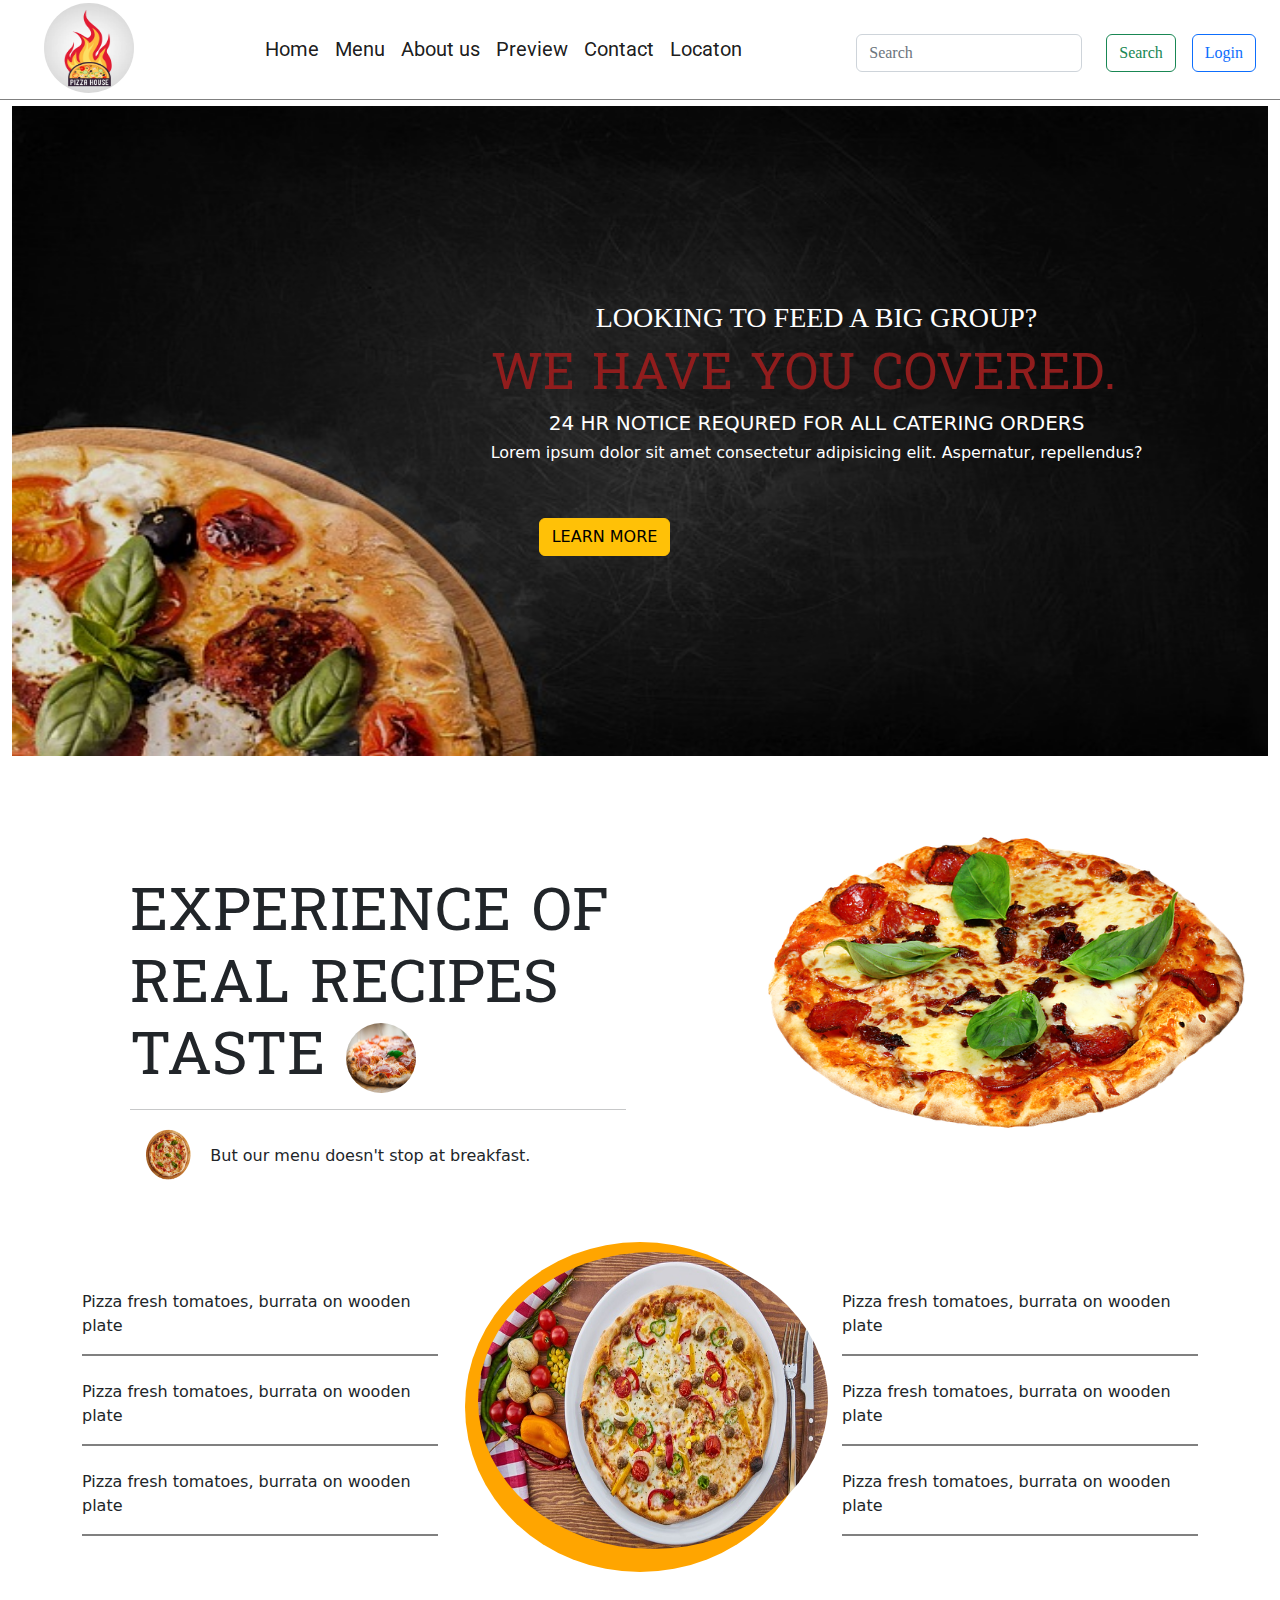
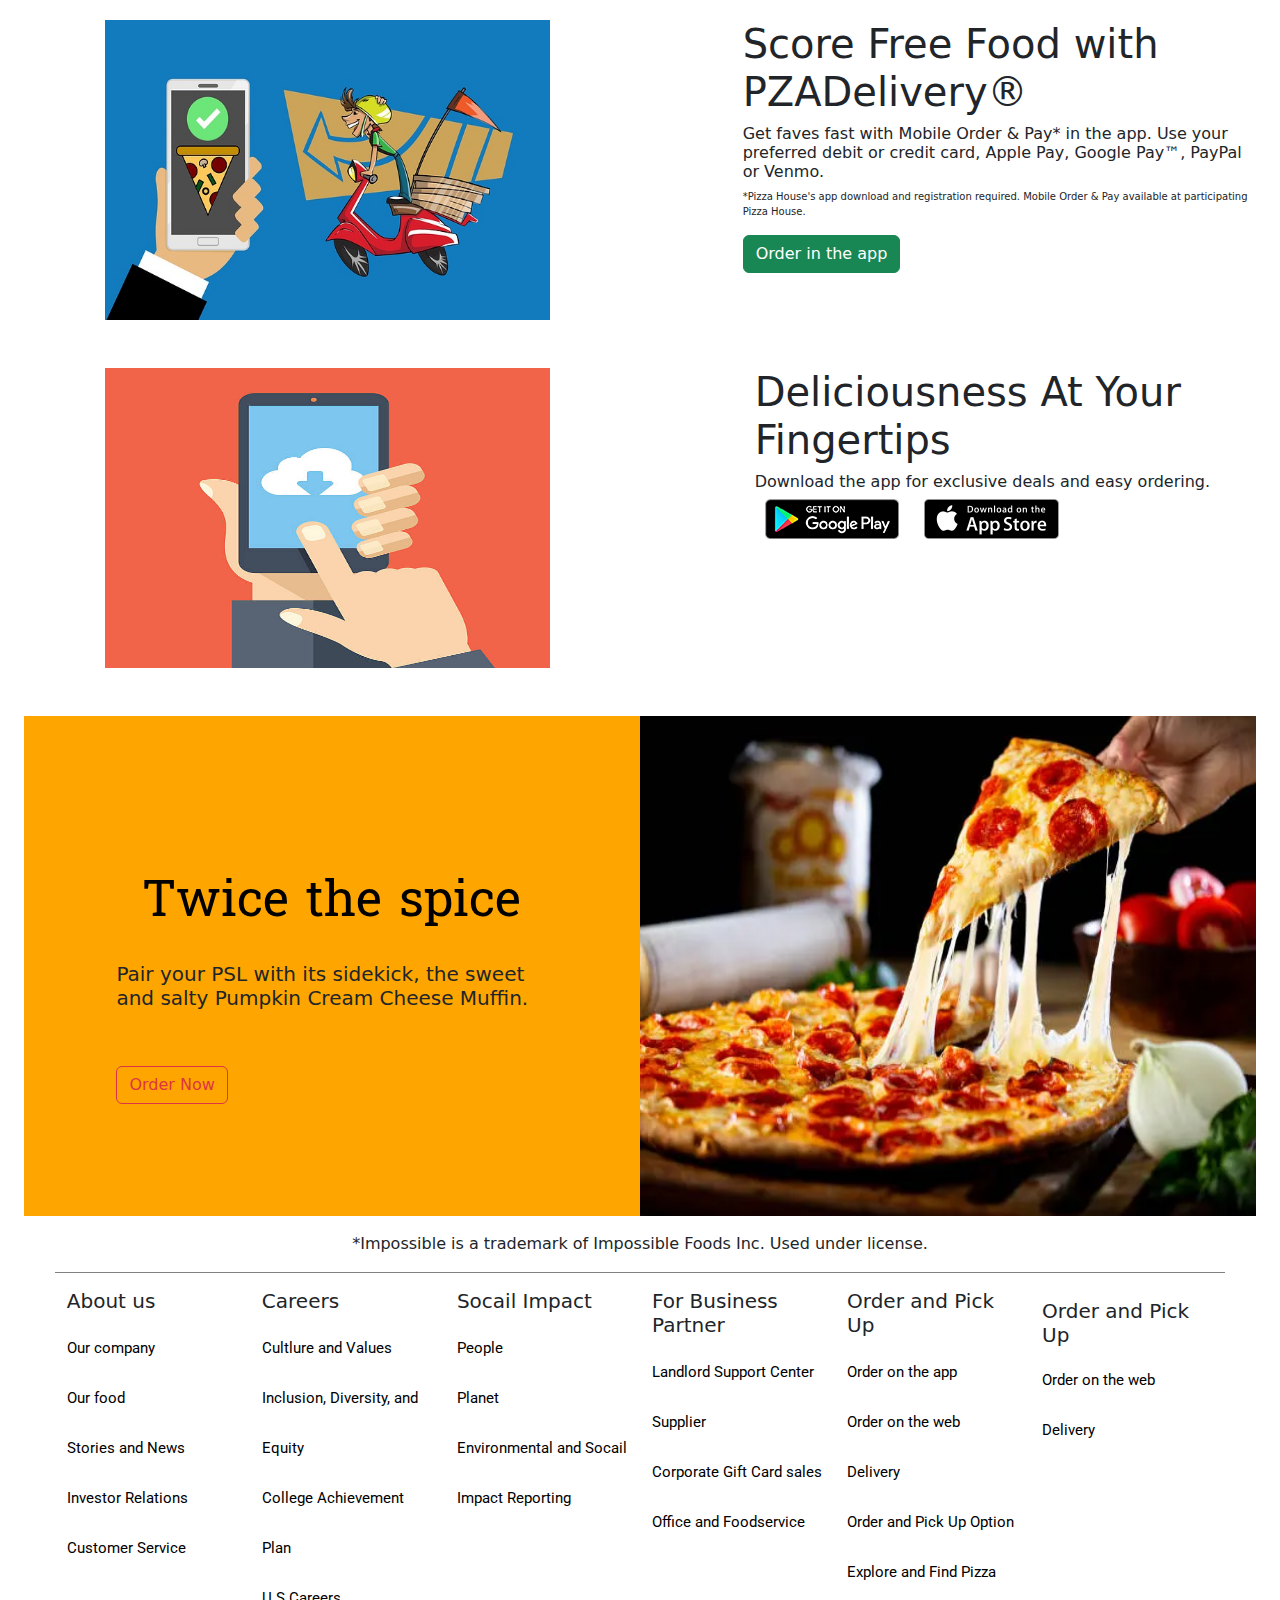
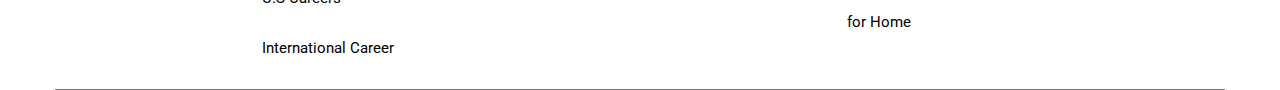
<file: index.html>
<!DOCTYPE html>
<html lang="en">

<head>
  <meta charset="UTF-8">
  <meta http-equiv="X-UA-Compatible" content="IE=edge">
  <meta name="viewport" content="width=device-width, initial-scale=1.0">
  <link rel="stylesheet" href="CSS/bootstrap.min.css">
  <link rel="stylesheet" href="CSS/index.css">
  <link rel="stylesheet" href="https://cdnjs.cloudflare.com/ajax/libs/font-awesome/6.4.2/css/all.min.css" integrity="sha512-z3gLpd7yknf1YoNbCzqRKc4qyor8gaKU1qmn+CShxbuBusANI9QpRohGBreCFkKxLhei6S9CQXFEbbKuqLg0DA==" crossorigin="anonymous" referrerpolicy="no-referrer" />
  <link rel="icon" href="image/pizza.jpg">
  <title>Home</title>
</head>

<body>
  <div class="container-fluid first mt-0 ">
    <nav class="navbar navbar-expand-lg ">
      <div class="container-fluid">
        <a class="navbar-brand" href="#"><img src="image/pizza.jpg" alt=""></a>
        <button class="navbar-toggler" type="button" data-bs-toggle="collapse" data-bs-target="#navbarSupportedContent" aria-controls="navbarSupportedContent" aria-expanded="false" aria-label="Toggle navigation">
          <span class="navbar-toggler-icon"></span>
        </button>
        <div class="collapse navbar-collapse" id="navbarSupportedContent">
          <ul class="navbar-nav me-auto mb-2 mb-lg-2 m-auto">
            <li class="nav-item d-flex">
              <a class="nav-link active" aria-current="page" href="index.html">Home</a>
              <a class="nav-link active" aria-current="page" href="Menu.html">Menu</a>
              <a class="nav-link active" aria-current="page" href="Menu.html">About us</a>
              <a class="nav-link active" aria-current="page" href="Menu.html">Preview</a>
              <a class="nav-link active" aria-current="page" href="https://www.facebook.com/">Contact</a>
              <a class="nav-link active" aria-current="page" href="https://www.google.com/maps/@11.5565428,104.8804897,15z?entry=ttu">Locaton</a>
            </li>
          </ul>
          <form class="d-flex gap-3" role="search">
            <input class="form-control me-2" type="search" placeholder="Search" aria-label="Search">
            <button class="btn btn-outline-success" type="submit">Search</button>
            <button class="btn btn-outline-primary" type="button" id="log">Login
  
            </button>
          </form>
        </div>
      </div>
    </nav>
    <div class="main" id="main" >
      <div class="box" id="box">
        <i class="fa-solid fa-xmark" id="cancel"></i>
        <div class="row border-3">
          <div class="col-6 p-0 bg-light ">
            <h4 class="sign text-center">Sing Up</h4>
            <form action="" class="login">
              <label for="">Name</label>
              <input type="text" placeholder="First and Last Name" class="form-control">
              <label for="">Password</label>
              <input type="password" placeholder="Password" class="form-control">
              <label for="">Email</label>
              <input type="email" placeholder="Email" class="form-control">
              <label for="">Phone</label>
              <input type="phone" placeholder=" Phone" class="form-control">
              <button type="button" class="btn btn-warning mt-3" >Sing Up</button>
            </form>
          </div>
          <div class="col-6 bg-primary p-0">
            <h4 class="login-up text-center">Login</h4>
            <div class="use mt-3">
              <img src="image/user.png" alt="">
            </div>
            <form action="" class="login">
              <label for="">Email</label>
              <input type="email" placeholder="Email" class="form-control">
              <label for="">Password</label>
              <input type="password" placeholder="Password" class="form-control">
              <button type="button" class="btn btn-success mt-3">Login</button>

            </form>
          </div>
        </div>
      </div>
    </div>

    <div class="container-fluid main4 mt-0">
      <div class="row">
        <div class="col-12 p-0">
          <div class="logo">
          </div>
          <div class="big-txt">
            <h3>LOOKING TO FEED A BIG GROUP?</h3>
            <h1>WE HAVE YOU COVERED.</h1>
            <h5>24 HR NOTICE REQURED FOR ALL CATERING ORDERS</h5>
            <h6>Lorem ipsum dolor sit amet consectetur adipisicing elit. Aspernatur, repellendus?</h6>
              <button class="btn btn-warning mt-5 ms-5">LEARN MORE</button>
          </div>
          <div class="box-overlay"></div>
        </div>
      </div>
    </div>

    <div class="container-fluid main2 mt-5">
      <div class="row">
          <div class="col-7">
              <div class="text">
                  <h3>EXPERIENCE OF REAL RECIPES TASTE
                     <img src="image/piza1.jpg" alt="">
                  </h3>
                  <hr>
                  <div class="text1">
                      <h6><img src="image/piza2.webp" alt="">But our menu doesn't stop at breakfast.</h6>
                    
                  </div>
              </div>
              
          </div>
          <div class="col-5">
              <div class="pic">
              </div>
          </div>
      </div>
      
      <div class="container mt-5">
        <div class="row">
          <div class="col-4 mt-5 ">
            <div class="box3">
              <p>Pizza fresh tomatoes, burrata on wooden plate  </p>
              <i class="fa-solid fa-arrow-up-right-from-square"></i>
            </div><br>
            <div class="box3">
              <p>Pizza fresh tomatoes, burrata on wooden plate  </p>
              <i class="fa-solid fa-arrow-up-right-from-square"></i>
            </div><br>
            <div class="box3">
              <p>Pizza fresh tomatoes, burrata on wooden plate  </p>
              <i class="fa-solid fa-arrow-up-right-from-square"></i>
            </div>
          </div>
          <div class="col-4 ">
            <div class="pix">

            </div>
          </div>
          <div class="col-4 mt-5 ">
            <div class="box3">
              <p>Pizza fresh tomatoes, burrata on wooden plate  </p>
              <i class="fa-solid fa-arrow-up-right-from-square"></i>
            </div><br>
            <div class="box3">
              <p>Pizza fresh tomatoes, burrata on wooden plate  </p>
              <i class="fa-solid fa-arrow-up-right-from-square"></i>
            </div><br>
            <div class="box3">
              <p>Pizza fresh tomatoes, burrata on wooden plate  </p>
              <i class="fa-solid fa-arrow-up-right-from-square"></i>
            </div>
          </div>
        </div>
      </div>

      <div class="container-fluid main11 mt-5">
        <div class="row">
          <div class="col-7">
            <div class="service ">
              <img src="image/del.jpg" alt="">
            </div>
          </div>
          <div class="col-5 p-0">
            <h1>Score Free Food with PZADelivery®</h1>
            <h6>Get faves fast with Mobile Order & Pay* in the app. Use your preferred debit or credit card, Apple Pay,
              Google Pay™, PayPal or Venmo.</h6>
            <p>*Pizza House's app download and registration required. Mobile Order & Pay available at participating Pizza House.
            </p>
            <input type="button" value="Order in the app" class="btn btn-success">
          </div>
        </div>
      </div>
    
      <div class="container-fluid main11 mt-5">
        <div class="row">
          <div class="col-7">
            <div class="service ">
              <img src="image/downlaod.jpg" alt="">
            </div>
          </div>
          <div class="col-5">
            <h1>Deliciousness At Your Fingertips</h1>
            <h6>Download the app for exclusive deals and easy ordering.</h6>
            <div class="img">
              <img src="image/google.png" alt="">
              <img src="image/app_store_badge.png" alt="">
            </div>
    
          </div>
        </div>
      </div>



      <div class="container-fluid main3 mt-5">
        <div class="row h-100">
          <div class="col-6 p-0">
            <div class="box-txt">
              <div class="small-txt">
                <h1>Twice the spice</h1><br>
                <h5>Pair your PSL with its sidekick, the sweet and salty Pumpkin Cream Cheese Muffin.</h5>
                <button class="btn btn-outline-danger mt-5">Order Now</button>
              </div>
            </div>
    
          </div>
          <div class="col-6 p-0">
            <div class="box_pic">
          
            </div>
            
          </div>
        </div>
    
      </div>

      <div class="container-fluid main5 mt-3">
        <div class="row">
          <div class="col-12">
            <p class="text-center">*Impossible is a trademark of Impossible Foods Inc. Used under license.</p>
          </div>
        </div>
      </div>
      <div class="container-fluid main6 mt-3">
        <div class="row">
          <div class="col-2 ">
            <h5>About us</h5>
            <ul class=" link list-unstyled">
            </ul>
      
          </div>
          <div class="col-2 ">
            <h5>Careers</h5>
            <div class="box5">
              <ul  class=" t1 list-unstyled">
              </ul>
            </div>
    
          </div>
          <div class="col-2 ">
            <h5>Socail Impact</h5>
            <ul  class="list-unstyled">
              <li><a href="#">People</a></li>
              <li><a href="#">Planet</a></li>
              <li><a href="#">Environmental and Socail Impact Reporting</a></li>
            </ul>
          </div>
          <div class="col-2">
            <h5>For Business Partner</h5>
            <ul  class=" list-unstyled">
              <li><a href="#">Landlord Support Center </a></li>
              <li><a href="#">Supplier</a></li>
              <li><a href="#">Corporate Gift Card sales</a></li>
              <li><a href="#">Office and Foodservice</a></li>
            </ul>
          </div>
          <div class="col-2 ">
            <h5>Order and Pick Up</h5>
            <ul  class="list-unstyled">
              <li><a href="#">Order on the app</a></li>
              <li><a href="#">Order on the web</a></li>
              <li><a href="#">Delivery</a></li>
              <li><a href="#">Order and Pick Up Option</a></li>
              <li><a href="#">Explore and Find Pizza for Home</a></li>
            </ul>
          </div>
          <div class="col-2  ">
            <ul  class="list-unstyled">
              <h5>Order and Pick Up</h5>
              <li><a href="#"></a></li>
              <li><a href="#">Order on the web</a></li>
              <li><a href="#">Delivery</a></li>
              
            </ul>
          </div>
        </div>
      </div>
      
  </div>
  </div>


 
  

</body>
<script src="index.js"></script>
</html>
</file>
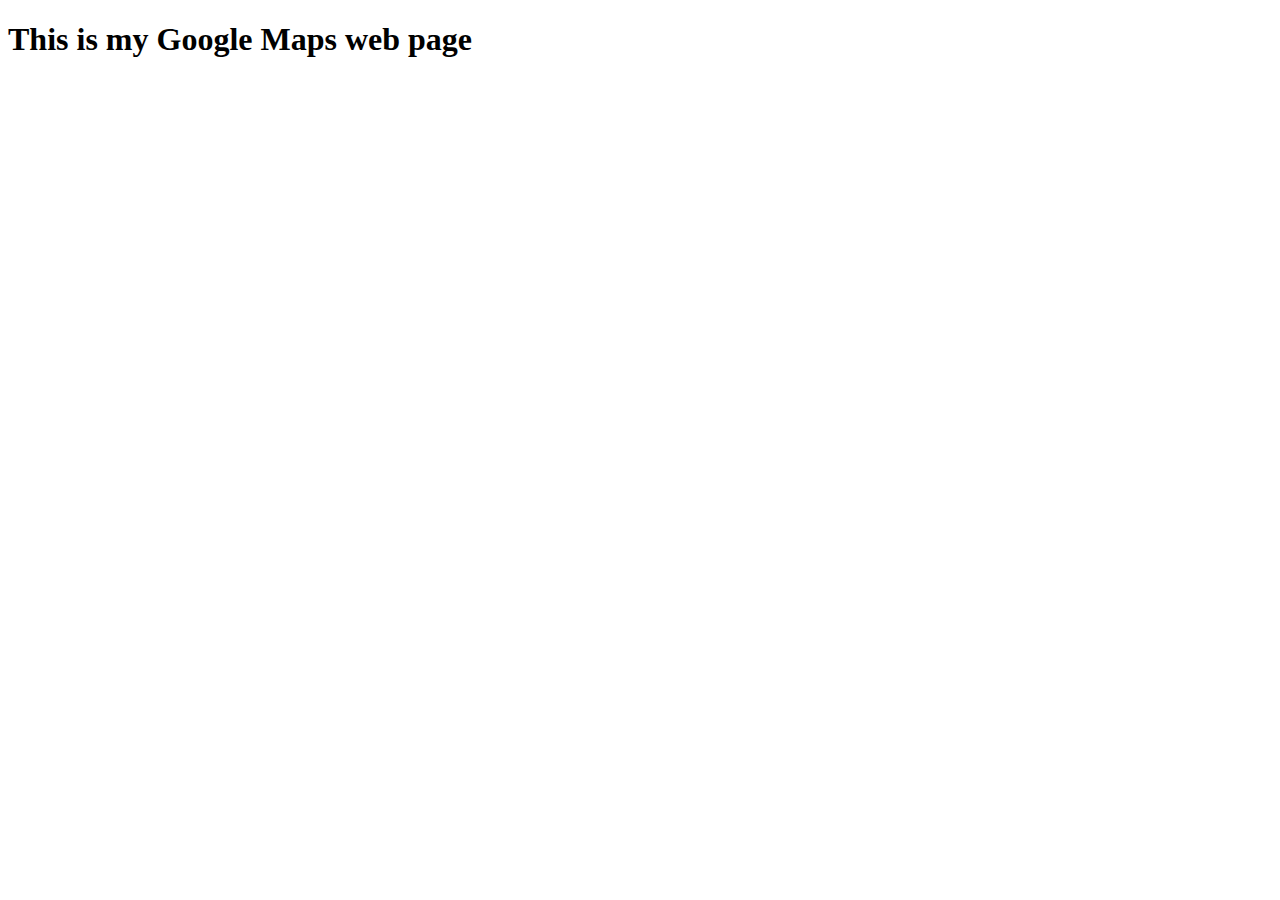
<file: Location.html>
<!DOCTYPE html>
<html lang="en">
<head>
    <meta charset="UTF-8">
    <meta http-equiv="X-UA-Compatible" content="IE=edge">
    <meta name="viewport" content="width=device-width, initial-scale=1.0">
    <title>Document</title>
</head>
<body>
    <h1>This is my Google Maps web page</h1>
<div class="google-map">
  <iframe src="https://www.google.com/maps/embed?pb=!1m18!1m12!1m3!1d2990.274257380938!2d-70.56068388481569!3d41.45496659976631!2m3!1f0!2f0!3f0!3m2!1i1024!2i768!4f13.1!3m3!1m2!1s0x89e52963ac45bbcb%3A0xf05e8d125e82af10!2sDos%20Mas!5e0!3m2!1sen!2sus!4v1671220374408!5m2!1sen!2sus" width="600" height="450" style="border:0;" allowfullscreen="" loading="lazy" referrerpolicy="no-referrer-when-downgrade"></iframe>
</div>
</body>
</html>
</file>
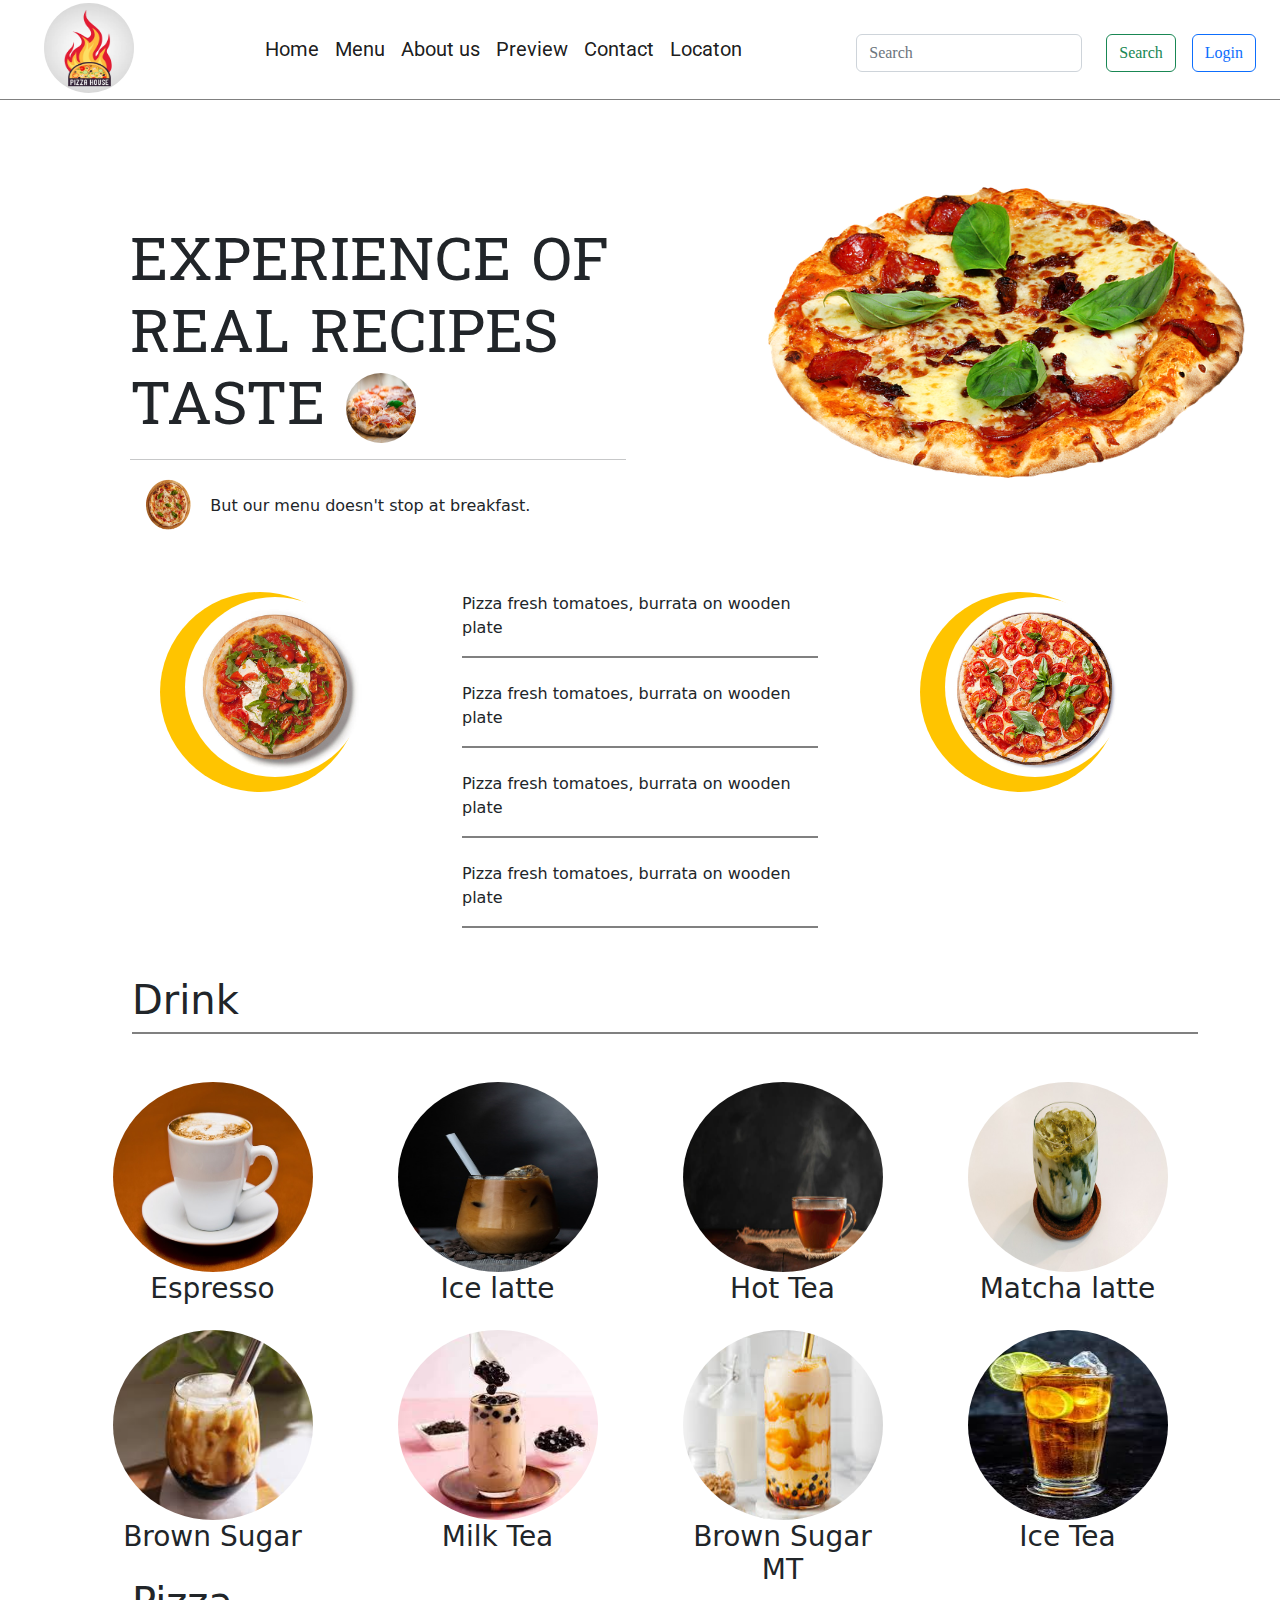
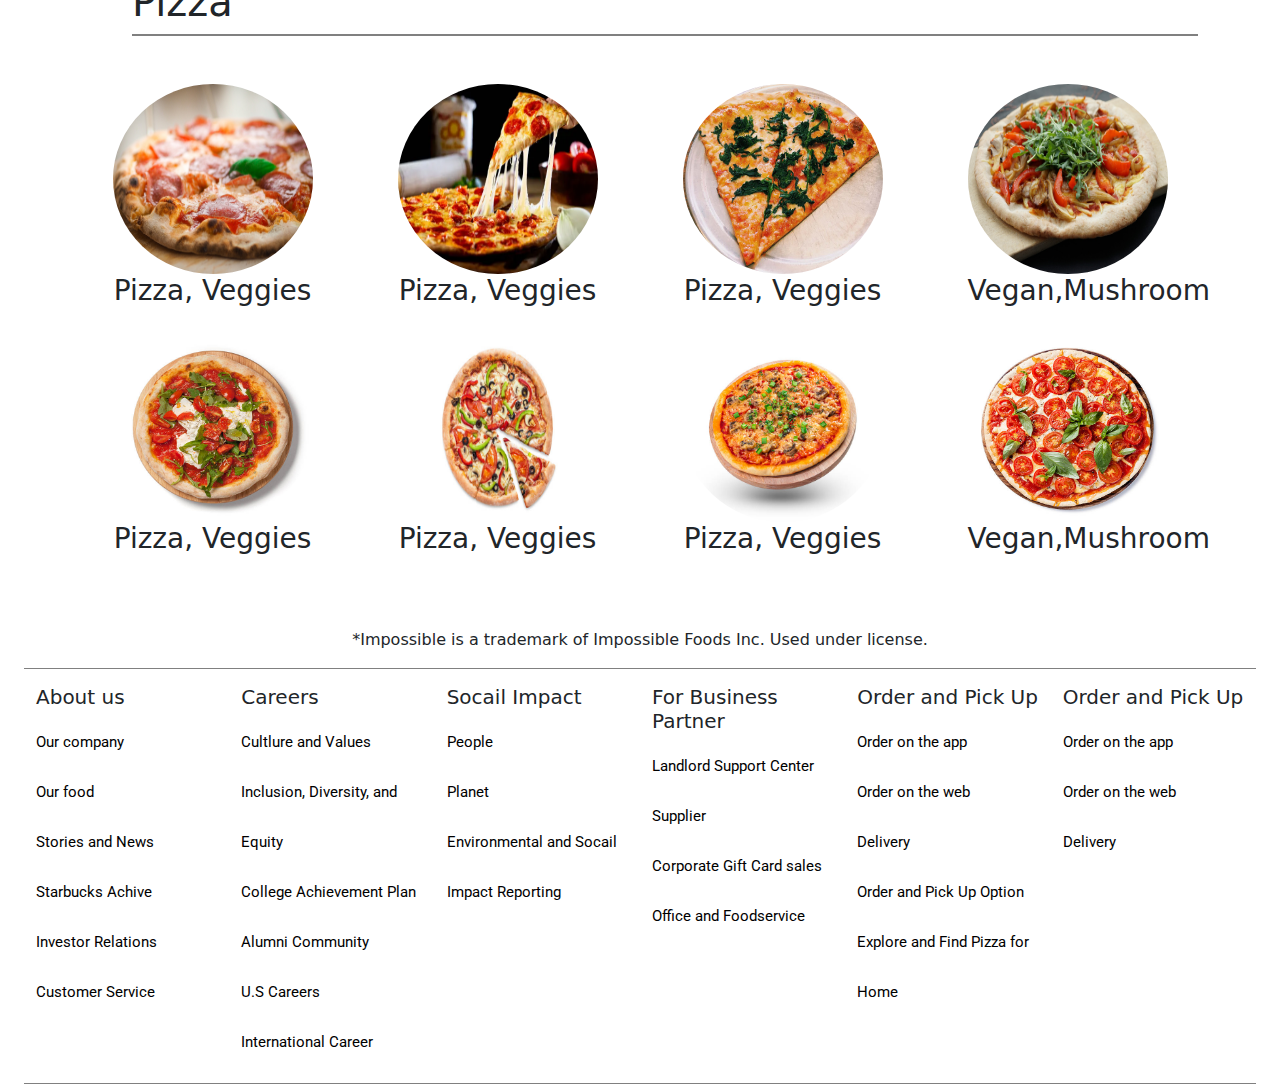
<file: Menu.html>
<!DOCTYPE html>
<html lang="en">
<head>
    <meta charset="UTF-8">
    <meta http-equiv="X-UA-Compatible" content="IE=edge">
    <meta name="viewport" content="width=device-width, initial-scale=1.0">
    <link rel="stylesheet" href="CSS/menu.css">
    <link rel="stylesheet" href="CSS/bootstrap.min.css">
    <link rel="stylesheet" href="https://cdnjs.cloudflare.com/ajax/libs/font-awesome/6.4.2/css/all.min.css" integrity="sha512-z3gLpd7yknf1YoNbCzqRKc4qyor8gaKU1qmn+CShxbuBusANI9QpRohGBreCFkKxLhei6S9CQXFEbbKuqLg0DA==" crossorigin="anonymous" referrerpolicy="no-referrer" />
    <link rel="icon" href="image/pizza.jpg">
    <title>Menu</title>
</head>
<body>
    <div class="container-fluid first mt-0">
        <nav class="navbar navbar-expand-lg ">
          <div class="container-fluid">
            <a class="navbar-brand" href="#"><img src="image/pizza.jpg" alt=""></a>
            <button class="navbar-toggler" type="button" data-bs-toggle="collapse" data-bs-target="#navbarSupportedContent" aria-controls="navbarSupportedContent" aria-expanded="false" aria-label="Toggle navigation">
              <span class="navbar-toggler-icon"></span>
            </button>
            <div class="collapse navbar-collapse" id="navbarSupportedContent">
              <ul class="navbar-nav me-auto mb-2 mb-lg-2 m-auto">
                <li class="nav-item d-flex">
                  <a class="nav-link active" aria-current="page" href="index.html">Home</a>
                  <a class="nav-link active" aria-current="page" href="Menu.html">Menu</a>
                  <a class="nav-link active" aria-current="page" href="Menu.html">About us</a>
                  <a class="nav-link active" aria-current="page" href="Menu.html">Preview</a>
                  <a class="nav-link active" aria-current="page" href="Menu.html">Contact</a>
                  <a class="nav-link active" aria-current="page" href="https://www.google.com/maps/@11.5565428,104.8804897,15z?entry=ttu">Locaton</a>
                </li>
              </ul>
              <form class="d-flex gap-3" role="search">
                <input class="form-control me-2" type="search" placeholder="Search" aria-label="Search">
                <button class="btn btn-outline-success" type="submit">Search</button>
                <button class="btn btn-outline-primary" type="button" id="log">Login
      
                </button>
              </form>
            </div>
          </div>
        </nav>
        <div class="main" id="main" >
            <div class="box" id="box">
              <i class="fa-solid fa-xmark" id="cancel"></i>
              <div class="row border-3">
                <div class="col-6 p-0 bg-light ">
                  <h4 class="sign text-center">Sing Up</h4>
                  <form action="" class="login">
                    <label for="">Name</label>
                    <input type="text" placeholder="First and Last Name" class="form-control">
                    <label for="">Password</label>
                    <input type="password" placeholder="Password" class="form-control">
                    <label for="">Email</label>
                    <input type="email" placeholder="Email" class="form-control">
                    <label for="">Phone</label>
                    <input type="phone" placeholder=" Phone" class="form-control">
                    <button type="button" class="btn btn-warning mt-3" >Sing Up</button>
                  </form>
                </div>
                <div class="col-6 bg-primary p-0">
                  <h4 class="login-up text-center">Login</h4>
                  <div class="use mt-3">
                    <img src="image/user.png" alt="">
                  </div>
                  <form action="" class="login">
                    <label for="">Email</label>
                    <input type="email" placeholder="Email" class="form-control">
                    <label for="">Password</label>
                    <input type="password" placeholder="Password" class="form-control">
                    <button type="button" class="btn btn-success mt-3">Login</button>
      
                  </form>
                </div>
              </div>
            </div>
          </div>

          <div class="container-fluid main2 mt-5">
            <div class="row">
                <div class="col-7">
                    <div class="text">
                        <h3>EXPERIENCE OF REAL RECIPES TASTE <img src="image/piza1.jpg" alt=""></h3>
                        <hr>
                        <div class="text1">
                            <h6><img src="image/piza2.webp" alt="">But our menu doesn't stop at breakfast.</h6>
                          
                        </div>
                    </div>
                    
                </div>
                <div class="col-5">
                    <div class="pic">
                        <img src="image/piiii.png" alt="">
                    </div>
                </div>
            </div>

            <div class="container mt-5">
                <div class="row">
                    <div class="col-4 ">
                        <div class="dish1">
                            <img src="image/dish1.jpg" alt="">
                        </div>
                    </div>
                    <div class="col-4">
                        <div class="dish2 d-flex">
                            <p>Pizza fresh tomatoes, burrata on wooden plate </p>
                            <i class="fa-solid fa-arrow-up-right-from-square"></i>
                        </div><br>
                        <div class="dish2 d-flex">
                            <p>Pizza fresh tomatoes, burrata on wooden plate </p>
                            <i class="fa-solid fa-arrow-up-right-from-square"></i>
                        </div><br>
                        <div class="dish2 d-flex">
                            <p>Pizza fresh tomatoes, burrata on wooden plate </p>
                            <i class="fa-solid fa-arrow-up-right-from-square"></i>
                        </div><br>
                        <div class="dish2 d-flex">
                            <p>Pizza fresh tomatoes, burrata on wooden plate </p>
                            <i class="fa-solid fa-arrow-up-right-from-square"></i>
                        </div>
                    </div>
                    <div class="col-4 ">
                        <div class="dish1">
                            <img src="image/dish4.jpg"  alt="">
                        </div>
                    </div>
                </div>
            </div>

            <div class="container mt-5">
                <div class="box-drink">
                    <h1>Drink</h1>
                </div>
              <div class="row mt-5">
                <div class="col-3  ">
                    <div class="drink">
                        <img src="image/esspresso.jpg" alt="">
                        <h3>Espresso</h3>
                    </div>

                </div>
                <div class="col-3">
                    <div class="drink">
                        <img src="image/ice.jpg" alt="">
                        <h3>Ice latte</h3>
                    </div>

                </div>
                <div class="col-3">
                    <div class="drink">
                        <img src="image/hot tea.jpg" alt="">
                        <h3>Hot Tea</h3>
                    </div>

                </div>
                <div class="col-3">
                    <div class="drink">
                        <img src="image/latte.jpg" alt="">
                        <h3>Matcha latte</h3>
                    </div>

                </div>
              </div>
            </div>

            <div class="container mt-5">
                <div class="row">
                    <div class="col-3">
                        <div class="drink">
                            <img src="image/sugar.jpg" alt="">
                            <h3>Brown Sugar</h3>
                        </div>
    
                    </div>
                    <div class="col-3">
                        <div class="drink">
                            <img src="image/milk tea.jpg" alt="">
                            <h3>Milk Tea</h3>
                        </div>
    
                    </div>
                    <div class="col-3">
                        <div class="drink">
                            <img src="image/brown.jpg" alt="">
                            <h3>Brown Sugar MT</h3>
                        </div>
    
                    </div>
                    <div class="col-3">
                        <div class="drink">
                            <img src="image/ice tea.jpg" alt="">
                            <h3>Ice Tea</h3>
                        </div>
    
                    </div>

                </div>
            </div>

            <div class="container mt-5">
                <div class="box-drink">
                    <h1>Pizza</h1>
                </div>
                <div class="row mt-5">
                    <div class="col-3">
                        <div class="pizza">
                            <img src="image/piza1.jpg" alt="">
                            <h3>Pizza, Veggies</h3>
                        </div>

                    </div>
                    <div class="col-3">
                        <div class="pizza">
                            <img src="image/piza3.webp" alt="">
                            <h3>Pizza, Veggies</h3>
                        </div>

                    </div>
                    <div class="col-3">
                        <div class="pizza">
                            <img src="image/slide.jpg" alt="">
                            <h3>Pizza, Veggies</h3>
                        </div>

                    </div>
                    <div class="col-3">
                        <div class="pizza">
                            <img src="image/pizza vegan.jpg" alt="">
                            <h3>Vegan,Mushroom</h3>
                        </div>

                    </div>
                </div>
            </div>

            <div class="container mt-5">
                <div class="row ">
                    <div class="col-3">
                        <div class="pizza">
                            <img src="image/dish1.jpg" alt="">
                            <h3>Pizza, Veggies</h3>
                        </div>

                    </div>
                    <div class="col-3">
                        <div class="pizza">
                            <img src="image/dish2.jpg" alt="">
                            <h3>Pizza, Veggies</h3>
                        </div>

                    </div>
                    <div class="col-3">
                        <div class="pizza">
                            <img src="image/dish3.jpg" alt="">
                            <h3>Pizza, Veggies</h3>
                        </div>

                    </div>
                    <div class="col-3">
                        <div class="pizza">
                            <img src="image/dish4.jpg" alt="">
                            <h3>Vegan,Mushroom</h3>
                        </div>

                    </div>
                </div>
            </div>
            <div class="container-fluid main5 mt-5">
                <div class="row mt-5">
                  <div class="col-12 mt-5">
                    <p class="text-center ">*Impossible is a trademark of Impossible Foods Inc. Used under license.</p>
                  </div>
                </div>
              </div>
              <div class="container-fluid main6 mt-3">
                <div class="row">
                  <div class="col-2 ">
                    <h5>About us</h5>
                    <ul class="list-unstyled">
                      <li><a href="#">Our company</a></li>
                      <li><a href="#"> Our food</a></li>
                      <li><a href="#">Stories and News</a></li>
                      <li><a href="#"> Starbucks Achive</a></li>
                      <li><a href="#">Investor Relations</a></li>
                      <li><a href="#">Customer Service</a></li>
                    </ul>
              
                  </div>
                  <div class="col-2 ">
                    <h5>Careers</h5>
                    <ul  class="list-unstyled">
                      <li><a href="#">Cultlure and Values</a></li>
                      <li><a href="#">Inclusion, Diversity, and Equity</a></li>
                      <li><a href="#">College Achievement Plan</a></li>
                      <li><a href="#">Alumni Community</a></li>
                      <li><a href="#">U.S Careers</a></li>
                      <li><a href="#">International Career</a></li>
                    </ul>
              
                  </div>
                  <div class="col-2 ">
                    <h5>Socail Impact</h5>
                    <ul  class="list-unstyled">
                      <li><a href="#">People</a></li>
                      <li><a href="#">Planet</a></li>
                      <li><a href="#">Environmental and Socail Impact Reporting</a></li>
                    </ul>
                  </div>
                  <div class="col-2">
                    <h5>For Business Partner</h5>
                    <ul  class="list-unstyled">
                      <li><a href="#">Landlord Support Center </a></li>
                      <li><a href="#">Supplier</a></li>
                      <li><a href="#">Corporate Gift Card sales</a></li>
                      <li><a href="#">Office and Foodservice</a></li>
                    </ul>
                  </div>
                  <div class="col-2 ">
                    <h5>Order and Pick Up</h5>
                    <ul  class="list-unstyled">
                      <li><a href="#">Order on the app</a></li>
                      <li><a href="#">Order on the web</a></li>
                      <li><a href="#">Delivery</a></li>
                      <li><a href="#">Order and Pick Up Option</a></li>
                      <li><a href="#">Explore and Find Pizza for Home</a></li>
                    </ul>
                  </div>
                  <div class="col-2 ">
                    <ul  class="list-unstyled">
                      <h5>Order and Pick Up</h5>
                      <li><a href="#">Order on the app</a></li>
                      <li><a href="#">Order on the web</a></li>
                      <li><a href="#">Delivery</a></li>
                      
                    </ul>
                  </div>
                </div>
              </div>

           

    </div>
</body>
<script src="menu.js"></script>
</html>
</file>
<file: CSS/index.css>
@import url('https://fonts.googleapis.com/css2?family=Battambang&family=Merriweather:wght@300&family=Nunito:wght@300;400;600;700&family=Roboto&display=swap');
@import url('https://fonts.googleapis.com/css2?family=Autour+One&family=Battambang&family=Merriweather:wght@300&family=Nunito:wght@300;400;600;700&family=Roboto&display=swap');
@import url('https://fonts.googleapis.com/css2?family=Roboto:wght@900&display=swap');

*{
    margin: 0;
    padding: 0;
    box-sizing: border-box;
    
}

.first{
    border: 1px solid gray;
    height: 100px;
    border-top: none;
    border-left: none;
    border-right: none;
}
/* .navbar{
   background-color: rgb(107, 26, 26);
   z-index: 1000;
} */
.box{
    width: 70%;
    /* height: 50%; */
    /* background-color: rgb(255, 145, 0); */
    position: relative;
    margin-bottom: 20%;
    /* border: 3px solid gray; */
}
.sign{
       background-color: rgb(255, 196, 0);
       font-family: "battambang";
}
.login-up{
    background-color:gray;
}
.login{
    padding: 40px;
}
.main{
    width: 100%;
    height: 100vh;
    display: flex;
    justify-content: center;
    align-items: center;
    display: none;
    /* background-color: white; */
    
 
 
}
i{
    font-size: 25px;
    position: absolute;
    right: 0%;
    top: 0%;
}
.navbar-brand img{
    width: 90px;
    height: 90px;
    border-radius: 69px;
    margin-left: 20px;
    margin-top: -10px;
}
.navbar{
    font-family: "batambang";
    font-size: 20px;

}
ul li a{
    padding-top: 10px;
}
.use{
    width: 30%;
    height: 20%;
    margin-top: 30px;
    margin-left: 40%;
    
}
.use img{
    width: 100px;
    height: 100px;
}
.main1{
    z-index: 1000;
}
.wapper{
    display: flex;
    
}

.main2{
    width: 100%;
    height: 300px;
    /* background-color: brown; */
}
.text{
    width: 70%;
    /* height: 50%; */
    /* background-color: aqua; */
    margin: auto;
    margin-top: 10%;
}
.text h3{
    font-size: 60px;
    font-family: "battambang";
}
.pic{
    width: 100%;
    height: 100%;
    
}
.pic img{
    width: 100%;
    height: 80%;
    border-radius: 90%;
    margin-top: 20px
}
.text img{
    width: 70px;
    height: 70px;
    border-radius: 70px;
}
.text1{
    width: 100%;
    margin: auto;
    /* background-color: blue; */

}
.text1 img{
    width: 80px;
    height: 60px;
}

.box3{
    border: 2px solid gray;
    border-top: none;
    border-left: none;
    border-right: none;
    position: relative;

}
.box3 i{
    position: absolute;
    font-size: 15px;
    margin-top: 3px;
    margin-right: 10px;
}
.pix{
    width: 350px;
    height: 330px;
    border-radius: 50%;
    margin: auto;
    background-color: orange;
    
}
.pix img{
    width: 100%;
    height: 90%;
    border-radius: 50%;
    margin-left: 13px;
    margin-top: 10px;
}
.main3{
    width: 100%;
    height: 500px;
    /* background-color: brown; */
}
.box-txt{
    width: 100%;
    height: 500px;
    background-color: orange;
    position: relative;
}
 .small-txt{
    width: 70%;
    /* height: 50%; */
    /* background-color: aliceblue; */
    margin-top:25%;
    position: absolute;
    left: 15%;
}
.small-txt h1{
    text-align: center;
    font-family: "battambang";
    color: black;
    font-size: 50px;
}
.box_pic{
    width: 100%;
    height: 100%;
    /* background-color: aqua; */
}
.box_pic img{
    width: 100%;
    height: 100%;
}
.main4{
    width: 100%;
    height: 650px;
    position: relative;
}
.logo {
    width: 100%;
    height: 100%;
    background-color: blue;
   
}
.logo img{
    width: 100%;
    height: 650px;
 
    
}

.big-txt{
    position: absolute;
    top: 30%;
    right: 10%;
    z-index: 1;

    

}
.big-txt h3{
    color: white;
    font-family: "Authou One";
    text-align: center;
}
.big-txt h1{
    color: rgb(144, 29, 29);
    font-family: "Battambang";
    font-size: 50px;
    z-index: 1000;
}
.big-txt h5{
    color: white;
    text-align: center;
}
.big-txt h6{
    color: white;
    text-align: center;
}


.main4 .big-pic:hover img{
    color: black;

}
.box-overlay{
    width: 100%;
    height: 100%;
    background-color: black;
    opacity: 0.1;
    position: absolute;
    top: 0;
}
.main5{
    border: 1px solid gray;
    border-top: none;
    border-left: none;
    border-right: none;
    width: 95%;
}
.main6{
    width: 95%;
    border: 1px solid gray;
    border-top: none;
    border-left: none;
    border-right: none;



}
ul{
    line-height: 50px;
    margin-top: 10px;
}
ul li a{
    text-decoration: none;
    color: black;
}
li a{
    font-size: 15px;
    font-family: "Roboto";
}

.service{
    width: 80%;
    margin: auto;
    
}
.service img{
    width: 80%;
    height: 300px;

        
}
.main11 p{
    font-size: 10px;
}
</file>
<file: CSS/menu.css>
@import url('https://fonts.googleapis.com/css2?family=Battambang&family=Merriweather:wght@300&family=Nunito:wght@300;400;600;700&family=Roboto&display=swap');
@import url('https://fonts.googleapis.com/css2?family=Autour+One&family=Battambang&family=Merriweather:wght@300&family=Nunito:wght@300;400;600;700&family=Roboto&display=swap');
@import url('https://fonts.googleapis.com/css2?family=Roboto:wght@900&display=swap');

*{
    margin: 0;
    padding: 0;
    box-sizing: border-box;
    
}
/* body{
    overflow-x: hidden;
    overflow-y: hidden ;
} */
.first{
    border: 1px solid gray;
    height: 100px;
    border-top: none;
    border-left: none;
    border-right: none;
}
/* .navbar{
   background-color: rgb(107, 26, 26);
   z-index: 1000;
} */
.box{
    width: 70%;
    /* height: 50%; */
    /* background-color: rgb(255, 145, 0); */
    position: relative;
    margin-bottom: 20%;
    /* border: 3px solid gray; */
}
.sign{
       background-color: rgb(255, 196, 0);
       font-family: "battambang";
}
.login-up{
    background-color:gray;
}
.login{
    padding: 40px;
}
.main{
    width: 100%;
    height: 100vh;
    display: flex;
    justify-content: center;
    align-items: center;
    display: none;
    /* background-color: white; */
    overflow-y: hidden;
    overflow-x: hidden;
 
}
i{
    font-size: 27px;
    position: absolute;
    right: 0%;
    top: 0%;
}
.navbar-brand img{
    width: 90px;
    height: 90px;
    border-radius: 69px;
    margin-left: 20px;
    margin-top: -10px;
}
.navbar{
    font-family: "Batambang";
    font-size: 20px;

}
ul li a{
    padding-top: 10px;
}
.use{
    width: 30%;
    height: 20%;
    margin-top: 30px;
    margin-left: 40%;
    
}
.use img{
    width: 100px;
    height: 100px;
}
.main2{
    width: 100%;
    height: 300px;
    /* background-color: brown; */
}
.text{
    width: 70%;
    /* height: 50%; */
    /* background-color: aqua; */
    margin: auto;
    margin-top: 10%;
}
.text h3{
    font-size: 60px;
    font-family: "battambang";
}
.pic{
    width: 100%;
    height: 100%;
    
}
.pic img{
    width: 100%;
    height: 80%;
    border-radius: 90%;
    margin-top: 20px
}
.text img{
    width: 70px;
    height: 70px;
    border-radius: 70px;
}
.text1{
    width: 100%;
    margin: auto;
    /* background-color: blue; */

}
.text1 img{
    width: 80px;
    height: 60px;
}
.dish1{
   width: 200px;
   height: 200px;
   background-color: rgb(255, 196, 0);
   border-radius: 50%;
   margin: auto;
}
.dish1 img{
    width: 90%;
    height: 90%;
    border-radius: 50%;
    margin-left: 25px;
    margin-top: 5px;
}
.dish2{
    border: 2px solid gray;
    position: relative;
    border-top: none;
    border-left: none;
    border-right: none;
}
i{
    position: absolute;
    font-size: 15px;
    margin-top: 0px;
    margin-right: 10px;
}
.box-drink{
    border: 2px solid gray;
    margin-left: 50px;
    border-top: none;
    border-left: none;
    border-right: none;
}
.drink{
    width: 200px ;
    height: 200px;
    /* background-color: blue; */
    margin: auto;
}
.drink img{
    width: 100%;
    height: 95%;
    border-radius: 50%;
}
.drink h3{
    text-align: center;
}
.pizza{
    width: 200px;
    height: 200px;
    margin: auto;
}
.pizza img{
    width: 100%;
    height: 95%;
    border-radius: 50%;
}
.pizza h3{
    text-align: center;
}

.main5{
    border: 1px solid gray;
    border-top: none;
    border-left: none;
    border-right: none;
    width: 95%;
}
.main6{
    width: 95%;
    border: 1px solid gray;
    border-top: none;
    border-left: none;
    border-right: none;



}
ul{
    line-height: 50px;
    margin-top: 10px;
}
ul li a{
    text-decoration: none;
    color: black;
}
li a{
    font-size: 15px;
    font-family: "Roboto";
}
</file>
